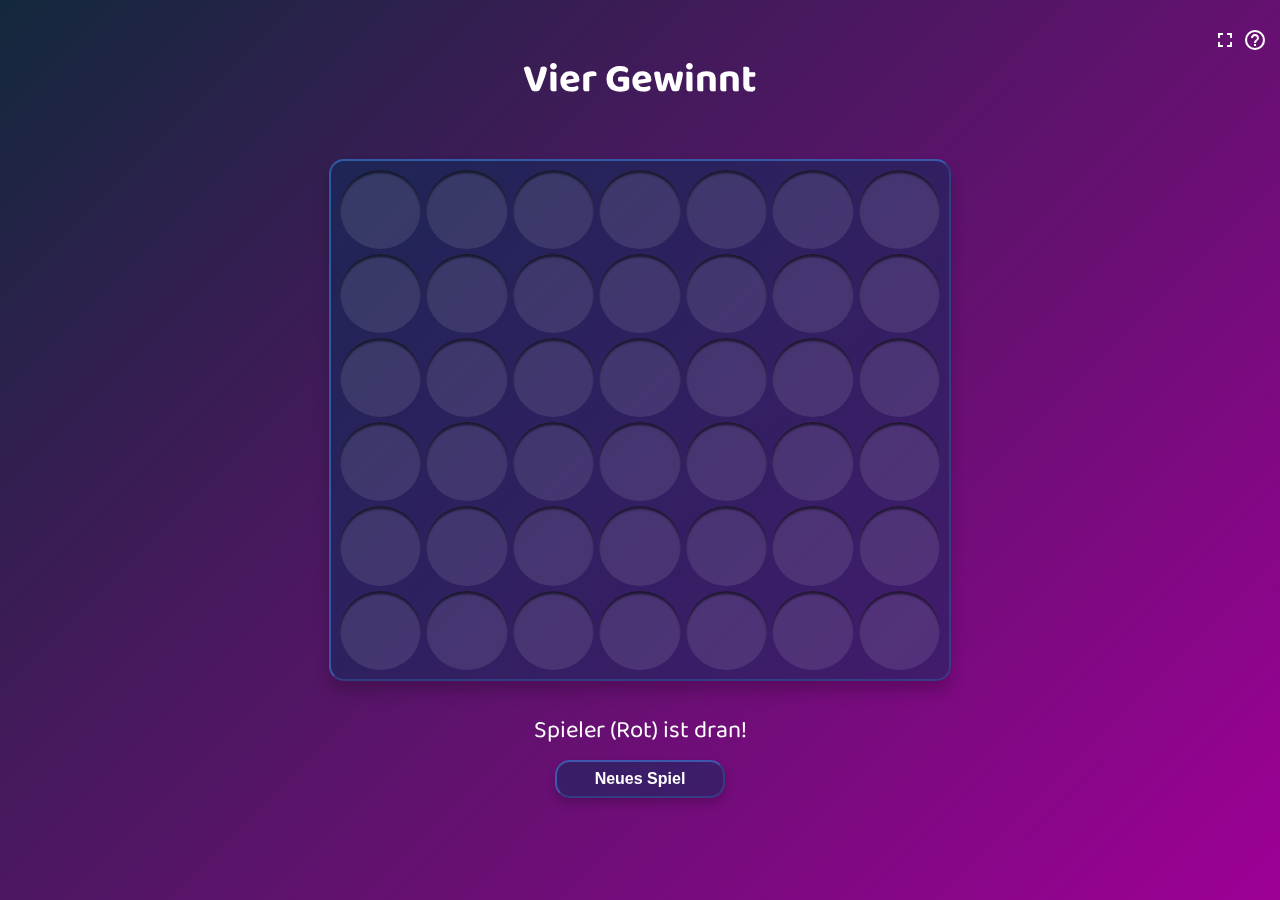
<file: index.html>
<!DOCTYPE html>
<html lang="de">
  <head>
    <meta charset="UTF-8" />
    <meta name="viewport" content="width=device-width, initial-scale=1.0" />
    <title>Vier Gewinnt gegen den Computer</title>
    <link rel="stylesheet" href="style.css" />
    <link href="https://fonts.googleapis.com/icon?family=Material+Icons" rel="stylesheet">
    <link href="https://fonts.googleapis.com/css2?family=Baloo+2:wght@400;600&display=swap" rel="stylesheet">


  </head>

  <body>
    <div class="top-bar">
        
        
        <button id="fullscreen-toggle" class="material-icons">fullscreen</button>
        <a href="help.html" id="help-link" class="material-icons" style="text-decoration: none; color: white;">help_outline</a>

      </div>
      
      <div class="hintergrund" id="background"></div>
    <h1>Vier Gewinnt</h1>
    <div>
      <div id="game-board"></div>
    </div>
    <!-- Feuerwerk-Video -->
    <video
      id="fireworks-video"
      class="hidden"
      src="assets/knaller.mp4"
      muted
      autoplay
      loop
    ></video>
    
    <!-- Verliererbild -->
    <div id="loss-image" class="hidden">
      <img src="assets/youloose.jpg" alt="Verloren" />
    </div>

    <div class="info">
      <p id="status">Spieler (Rot) ist dran!</p>
      <button class="neuesSpiel" onclick="resetGame()">Neues Spiel</button>
    </div>

    <script src="script.js"></script>
  </body>
</html>
</file>
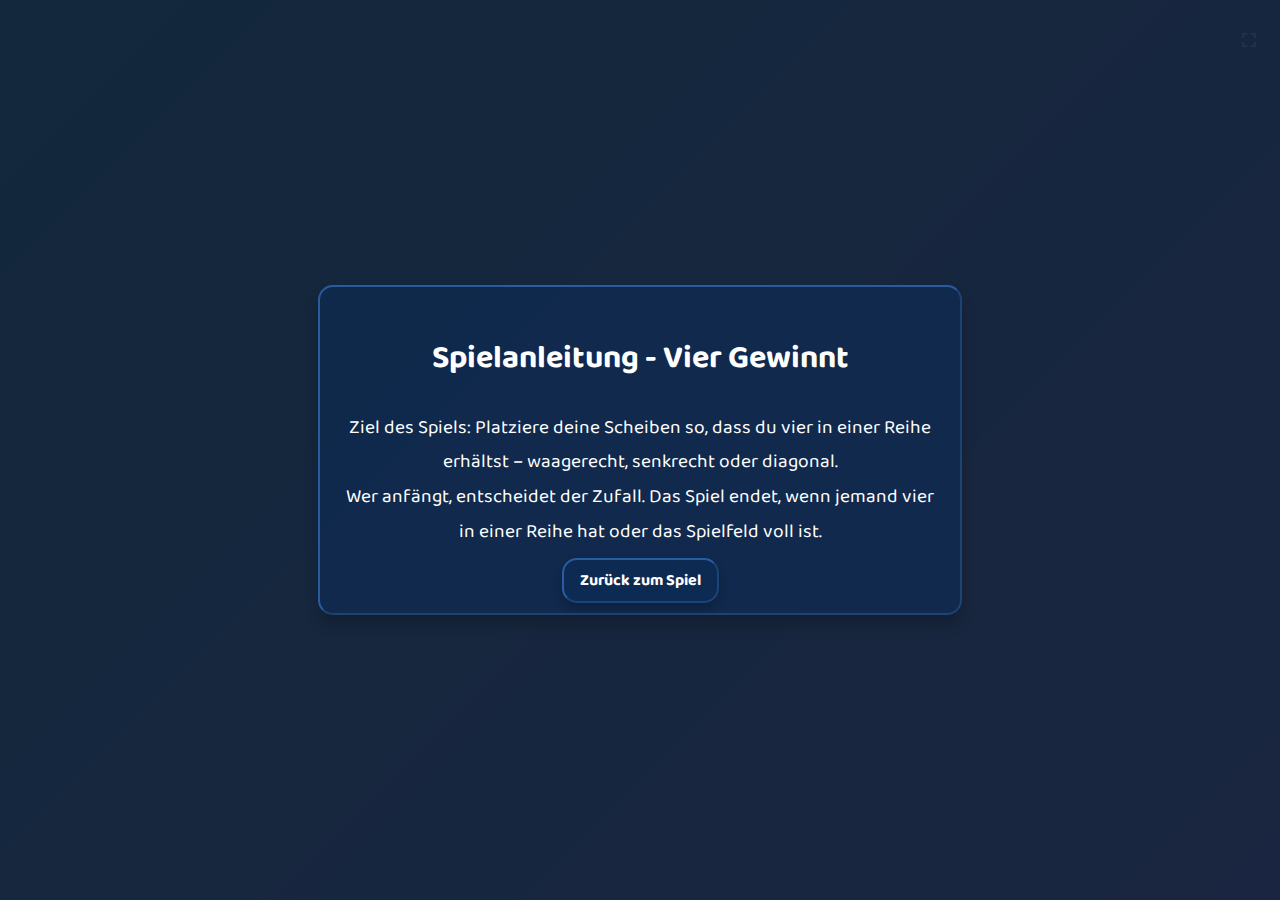
<file: help.html>
<!DOCTYPE html>
<html lang="de">
  <head>
    <meta charset="UTF-8" />
    <meta name="viewport" content="width=device-width, initial-scale=1.0" />
    <title>Vier Gewinnt gegen den Computer</title>
    <link rel="stylesheet" href="style.css" />
    <link href="https://fonts.googleapis.com/icon?family=Material+Icons" rel="stylesheet">
    <link href="https://fonts.googleapis.com/css2?family=Baloo+2:wght@400;600&display=swap" rel="stylesheet">
  </head>

  <body>
    <div class="top-bar">
        <button id="fullscreen-toggle" class="material-icons">fullscreen</button>
    </div>
      
    <div class="hintergrund" id="background"></div>

    <div id="help-overlay">
      <div class="help-content">
        <h2>Spielanleitung - Vier Gewinnt</h2>
        <p>
          Ziel des Spiels: Platziere deine Scheiben so, dass du vier in einer Reihe erhältst – waagerecht, senkrecht oder diagonal.<br>
          Wer anfängt, entscheidet der Zufall. Das Spiel endet, wenn jemand vier in einer Reihe hat oder das Spielfeld voll ist.
        </p>
        <!-- Der Button jetzt direkt unter dem Text -->
        <a href="index.html" class="close-button" style="text-decoration: none; color: white;">Zurück zum Spiel</a>
      </div>
    </div>
  </body>
</html>
</file>
<file: style.css>
body {
  font-family: 'Baloo 2', cursive;
  display: flex;
  flex-direction: column;
  align-items: center;
  overflow: hidden;
  padding-top: -50px;
}
/* Balken oben */
.top-bar {
  position: fixed;
  top: 0;
  left: 0;
  width: 99%;
  height: 80px; /* Höhe des Balkens */
  display: flex;
  justify-content: flex-end; /* Button rechts */
  align-items: center;
  padding-right: 16px; /* Abstand zum Rand */
  z-index: 200;
 
  
}
.button .icon svg {
  height: 100%;
  width: 100%;
  fill: #ffffff;
 
}

.container input:checked + .button .icon svg {
  fill: rgb(77, 124, 255);
  animation: animeFill 0.3s linear alternate-reverse infinite;
}

/* Button im Balken */
#fullscreen-toggle {
  background: none;
  border: none;
  font-size: 24px;
  cursor: pointer;
  color: white;
}

#fullscreen-toggle {
  background: none;
  border: none;
  font-size: 24px;
  cursor: pointer;
  color: white;
}
h1 {
  text-align: center;
  color: white;
  text-align: center;
  font-size: 2.5rem;
  margin-top: 3rem;
}

@media (max-width: 480px) {
  .top-bar {
    height: 50px;
  }

  #fullscreen-toggle {
    font-size: 20px;
  }
}
#game-board {
  display: grid;
  grid-template-rows: repeat(6, 1fr);
  grid-template-columns: repeat(7, 1fr);
  gap: 5px;
  width: 80vmin;  /* Passt sich der Viewportgröße an */
  height: 70vmin;
  max-width: 600px; /* Maximale Breite auf großen Bildschirmen */
  max-height: 500px;
  padding: 1vh;
  border: 2px outset rgba(69, 144, 243, 0.5);
  background-color: rgba(9, 44, 90, 0.5);
  border-radius: 15px;
  box-shadow: 0px 10px 15px rgba(0, 0, 0, 0.2);
  margin: 20px auto;
}

.cell {
  width: 100%;
  height: 100%;
  background-color: rgba(255, 255, 255, 0.1);
  border-radius: 50%;
  position: relative;
  overflow: hidden;
  box-shadow: inset 0px 3px 2px rgba(0, 0, 0, 0.55);
}

.disc {
  width: 100%;
  height: 100%;
  border-radius: 50%;
  position: absolute;
  top: 0;
  left: 0;
  background-color: white;
  box-shadow: inset 0px 4px 2px rgba(0, 0, 0, 0.7),  inset 0px -1px 1px rgba(0, 0, 0, 0.3), inset 2px 0px 1px rgba(0, 0, 0, 0.3), 
  inset -2px 0px 1px rgba(0, 0, 0, 0.2);
}


.red {
  background: radial-gradient(circle at 70% 30%, #ff4c4c, #ad0000); 
}


.yellow {
  background: radial-gradient(circle at 70% 30%, #fff94c, #b9ad00);
  box-shadow: inset 0px 5px 3px rgba(0, 0, 0, 0.9),  inset 0px -1px 1px rgba(0, 0, 0, 0.3), inset 2px 0px 1px rgba(0, 0, 0, 0.3), 
  inset -2px 0px 1px rgba(0, 0, 0, 0.2) !important; 
  border:  0px solid rgba(9, 44, 90, 0.5); 
}

.fall-animation {
  animation: fall 0.5s ease-out forwards;
}

@keyframes fall {
  0% {
    transform: translateY(-100%);
  }
  100% {
    transform: translateY(0);
  }
}

.info {
  margin-top: 10px;
  text-align: center;
  color: white;
}
#status {
  font-size: 1.5rem;
  max-width: 300px;
  margin: 0 auto;
}
.neuesSpiel  {
  margin-top: 10px;
  padding: 8px 16px;
  font-size: 1rem;
  max-width: 200px;
  width: 80%;
  background-color: rgba(9, 44, 90, 0.5) ;
  color: white;
  border: none;
  border-radius: 15px;
  cursor: pointer;
  box-shadow: 0px 5px 10px rgba(0, 0, 0, 0.2);
  border: 2px outset rgba(69, 144, 243, 0.5);
  font-weight: 700;
  transform: scale(1); /* Ausgangszustand, um den Übergang zu definieren */
  transition: background-color 0.3s ease-in-out, transform 0.3s ease-in-out;
}

button:hover {
  background-color: #005f91;
  transform: scale(1.05);
}

.close-button  {
  margin-top: 10px;
  padding: 8px 16px;
  font-size: 1rem;
  max-width: 200px;
  width: 80%;
  background-color: rgba(9, 44, 90, 0.5) ;
  color: white;
  border: none;
  border-radius: 15px;
  cursor: pointer;
  box-shadow: 0px 5px 10px rgba(0, 0, 0, 0.2);
  border: 2px outset rgba(69, 144, 243, 0.5);
  font-weight: 700;
  transform: scale(1); /* Ausgangszustand, um den Übergang zu definieren */
  transition: background-color 0.3s ease-in-out, transform 0.3s ease-in-out;
}
.close-button:hover {
  background-color: #005f91;
  transform: scale(1.05);
}

#fireworks-video,
#loss-image {
    position: absolute;
    top: 0;
    left: 0;
    width: 100%;
    height: 100%;
    object-fit: cover;
    z-index: 100;
}

#loss-image img {
    width: 100%;
    height: 100%;
    object-fit: cover;
}

.hidden {
    display: none;
}

.winner-text {
    font-size: 48px;
    color: white;
    position: absolute;
    top: 50%;
    left: 50%;
    transform: translate(-50%, -50%);
    z-index: 200;
    text-align: center;
    font-weight: 700;
}
/* From Uiverse.io by SelfMadeSystem */ 

body {
  margin: 0;
  overflow: hidden;
}

.hintergrund {
  width: 100vw; /* Volle Breite des Bildschirms */
  height: 100vh; /* Volle Höhe des Bildschirms */
  position: fixed; /* Damit der Hintergrund immer hinter den anderen Elementen bleibt */
  top: 0;
  left: 0;
  background: linear-gradient(135deg, #13283C, #9e0096, #E66E47);
  background-size: 200% 200%;
  animation: gradientShift 5s infinite alternate ease-in-out;
  z-index: -1; /* Hinter allen anderen Elementen */
}

@keyframes gradientShift {
  0% {
    background-position: 0% 0%;
  }
  50% {
    background-position: 50% 50%;
  }
  100% {
    background-position: 100% 100%;
  }
}
@media (max-width: 768px) {
  #game-board {
    width: 80vmin;
    height: 70vmin;
  }

  h1 {
    font-size: 1.5rem;
  }

  .neuesSpiel {
    font-size: 0.9rem;
    padding: 6px 12px;
  }

  #status {
    font-size: 1.2rem;
  }
}

/* Fragezeichen-Button Styling */
#help-toggle {
  background: none;
  border: none;
  font-size: 24px;
  cursor: pointer;
  color: white;
  margin-left: 10px;
}

/* Overlay für die Spielanleitung */
#help-overlay {
  position: fixed;
  top: 0;
  left: 0;
  width: 100vw;
  height: 100vh;
  background: rgba(19, 40, 60, 0.95); /* Gleicher Farbton wie Hintergrund */
  display: flex;
  justify-content: center;
  align-items: center;
  z-index: 300;
  color: white;
  font-family: 'Baloo 2', cursive;
  overflow-y: auto;
}

/* Versteckt das Overlay */
.hidden {
  display: none;
}

.help-content {
display: block;
  padding: 1vh;
  border: 2px outset rgba(69, 144, 243, 0.5);
  background-color: rgba(9, 44, 90, 0.5);
  
  box-shadow: 0px 10px 15px rgba(0, 0, 0, 0.2);
  padding: 20px;
  border-radius: 15px;
 
  text-align: center;
  max-width: 600px;
  width: 90%;
}

.help-content h2 {
  font-size: 2rem;
}

.help-content p,
.help-content ul {
  font-size: 1.2rem;
  line-height: 1.8;
}


/* Allgemeine Styles für den Winner- und Loser-Text */
.winner-text, .loser-text {
  font-size: 1rem;          /* Startgröße */
  animation: growText 5s ease-in-out forwards;  /* Animation anwenden */
  line-height: 1.2;         /* Kleinerer Zeilenabstand */
  color: white;             /* Schriftfarbe */
  text-shadow: 2px 2px 4px rgba(0, 0, 0, 0.8); /* Schwarzer Schatten */
}

/* Keyframe-Animation */
@keyframes growText {
  from {
    font-size: 1rem;  /* Startgröße */
  }
  to {
    font-size: 4rem;  /* Endgröße */
  }
}
</file>
